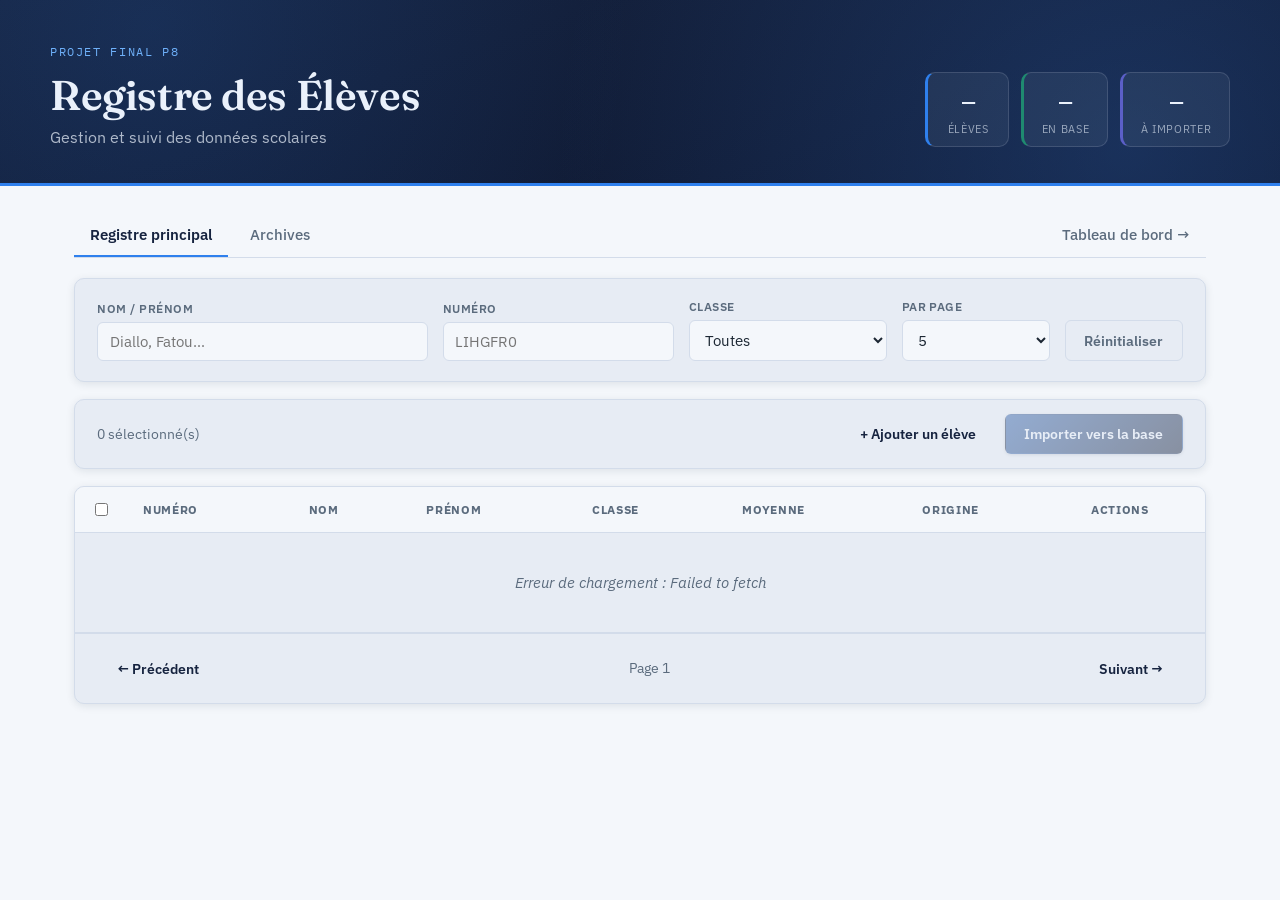
<file: frontend/index.html>
<!DOCTYPE html>
<html lang="fr">
<head>
  <meta charset="UTF-8">
  <meta name="viewport" content="width=device-width, initial-scale=1.0">
  <title>Registre des Élèves — Projet P8</title>
  <link rel="preconnect" href="https://fonts.googleapis.com">
  <link href="https://fonts.googleapis.com/css2?family=Fraunces:opsz,wght@9..144,400;9..144,600;9..144,700&family=IBM+Plex+Sans:wght@400;500;600;700&family=IBM+Plex+Mono:wght@400;500;600&display=swap" rel="stylesheet">
  <link rel="stylesheet" href="css/style.css">
</head>
<body>

  <header class="entete">
    <div class="entete-contenu">
      <div class="entete-titre">
        <span class="entete-eyebrow">Projet Final P8</span>
        <h1>Registre des Élèves</h1>
        <p class="entete-sous-titre">Gestion et suivi des données scolaires</p>
      </div>
      <div class="entete-stats" id="statsRapides">
        <div class="stat-chip">
          <span class="stat-valeur" id="statTotal">—</span>
          <span class="stat-label">élèves</span>
        </div>
        <div class="stat-chip" data-type="db">
          <span class="stat-valeur" id="statDb">—</span>
          <span class="stat-label">en base</span>
        </div>
        <div class="stat-chip" data-type="json">
          <span class="stat-valeur" id="statJson">—</span>
          <span class="stat-label">à importer</span>
        </div>
      </div>
    </div>
  </header>

  <main class="conteneur">

    <nav class="onglets">
      <button class="onglet actif" data-vue="liste">Registre principal</button>
      <button class="onglet" data-vue="archives">Archives</button>
      <a class="onglet onglet-lien" href="dashboard.html">Tableau de bord →</a>
    </nav>

    <section class="carte carte-filtres">
      <div class="filtres-grille">
        <div class="champ">
          <label for="rechNom">Nom / Prénom</label>
          <input type="text" id="rechNom" placeholder="Diallo, Fatou…">
        </div>
        <div class="champ">
          <label for="rechNumero">Numéro</label>
          <input type="text" id="rechNumero" placeholder="LIHGFR0">
        </div>
        <div class="champ">
          <label for="rechClasse">Classe</label>
          <select id="rechClasse">
            <option value="">Toutes</option>
          </select>
        </div>
        <div class="champ">
          <label for="rechLimite">Par page</label>
          <select id="rechLimite">
            <option value="5" selected>5</option>
            <option value="10">10</option>
            <option value="25">25</option>
            <option value="50">50</option>
          </select>
        </div>
        <button class="bouton bouton-secondaire" id="btnReinitialiser">Réinitialiser</button>
      </div>
    </section>

    <section class="carte carte-actions">
      <div class="actions-gauche">
        <span id="selectionCompteur">0 sélectionné(s)</span>
      </div>
      <div class="actions-droite">
        <button class="bouton bouton-fantome" id="btnAjouter">+ Ajouter un élève</button>
        <button class="bouton bouton-primaire" id="btnImporter" disabled>Importer vers la base</button>
      </div>
    </section>

    <section class="carte carte-registre">
      <div class="table-scroll">
        <table class="registre" id="tableRegistre">
          <thead>
            <tr>
              <th class="col-check"><input type="checkbox" id="toutSelectionner"></th>
              <th>Numéro</th>
              <th>Nom</th>
              <th>Prénom</th>
              <th>Classe</th>
              <th>Moyenne</th>
              <th>Origine</th>
              <th class="col-actions">Actions</th>
            </tr>
          </thead>
          <tbody id="corpsRegistre">
            <tr class="ligne-chargement">
              <td colspan="8">Chargement du registre…</td>
            </tr>
          </tbody>
        </table>
      </div>

      <div class="pagination" id="pagination">
        <button class="bouton bouton-fantome" id="pagePrecedente">← Précédent</button>
        <span id="pageInfo">Page 1</span>
        <button class="bouton bouton-fantome" id="pageSuivante">Suivant →</button>
      </div>
    </section>

  </main>

  <div class="modale-fond" id="modaleFond">
    <div class="modale" id="modaleAjout">
      <h2>Ajouter un élève</h2>
      <form id="formAjout">
        <div class="champ"><label>Numéro</label><input type="text" name="numero" required></div>
        <div class="champ"><label>Code</label><input type="text" name="code"></div>
        <div class="champ"><label>Nom</label><input type="text" name="nom" required></div>
        <div class="champ"><label>Prénom</label><input type="text" name="prenom" required></div>
        <div class="champ"><label>Date de naissance</label><input type="date" name="date_naissance" required></div>
        <div class="champ"><label>Classe</label><input type="text" name="classe" required></div>
        <div class="modale-actions">
          <button type="button" class="bouton bouton-fantome" id="btnAnnulerAjout">Annuler</button>
          <button type="submit" class="bouton bouton-primaire">Enregistrer</button>
        </div>
      </form>
    </div>
  </div>

  <script src="js/api.js"></script>
  <script src="js/main.js"></script>
</body>
</html>
</file>
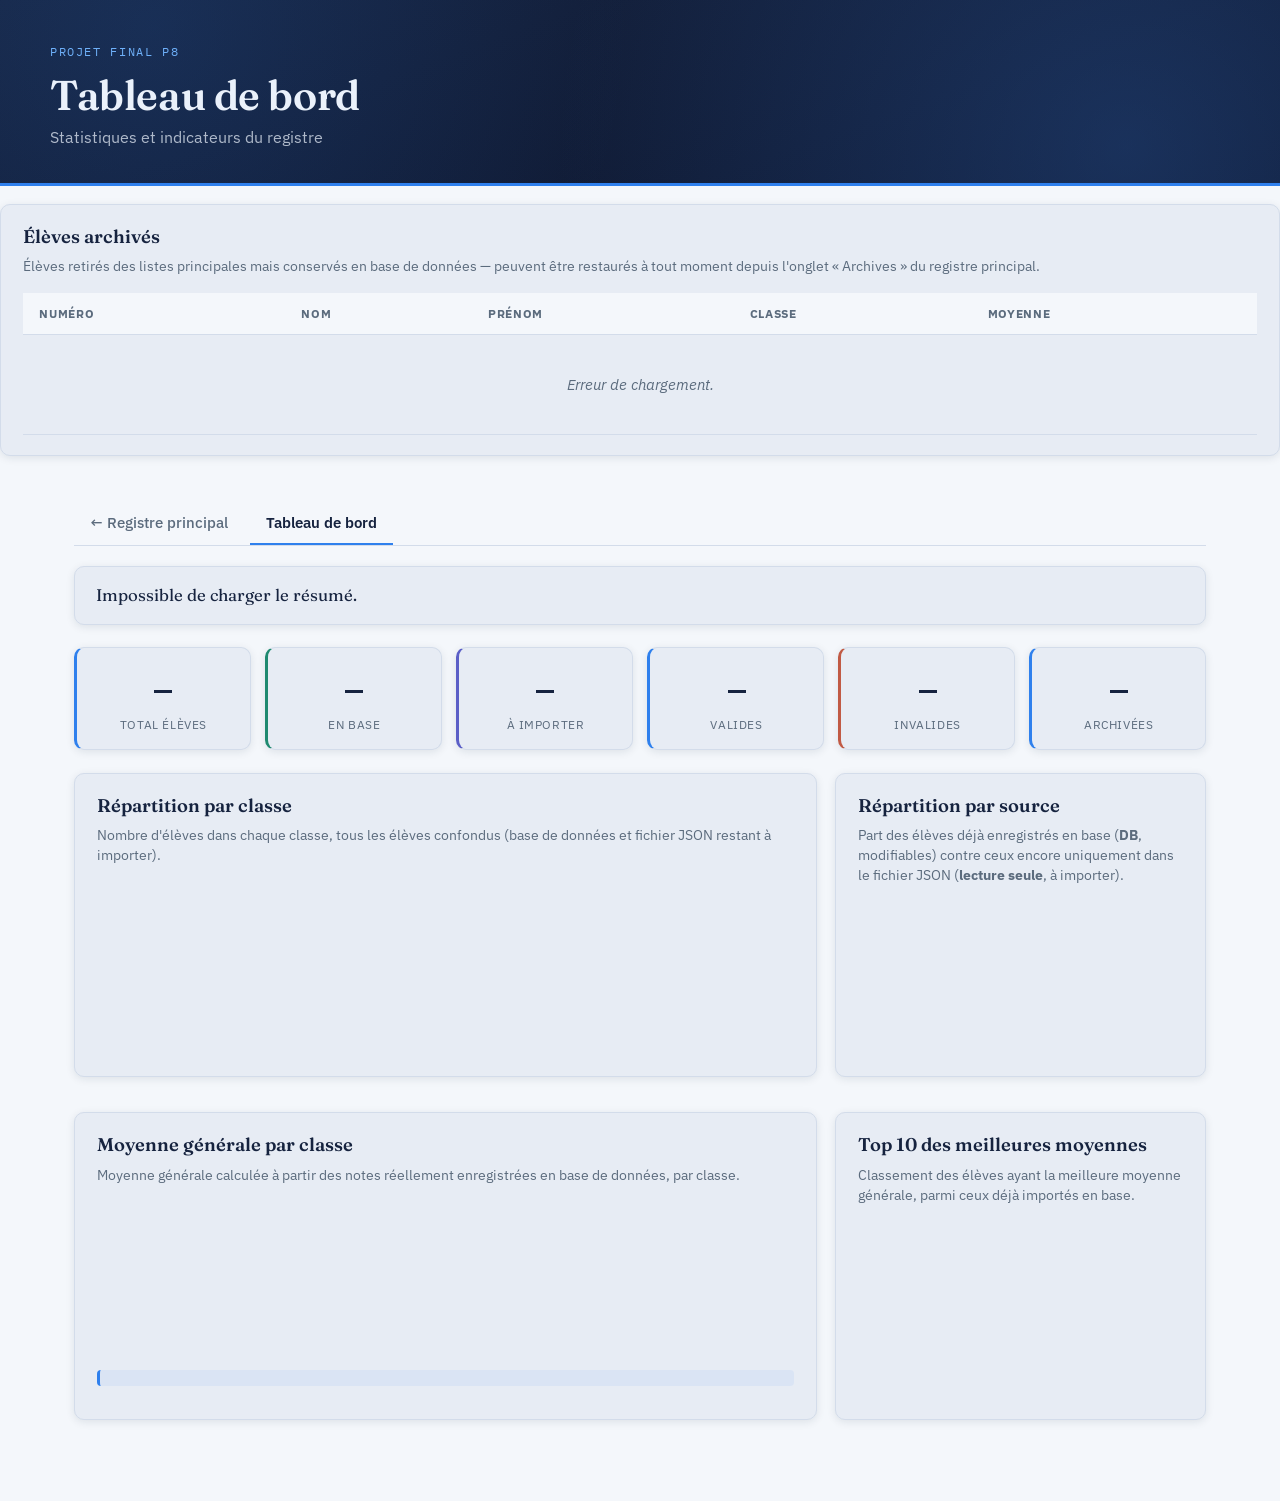
<file: frontend/dashboard.html>
<!DOCTYPE html>
<html lang="fr">
<head>
  <meta charset="UTF-8">
  <meta name="viewport" content="width=device-width, initial-scale=1.0">
  <title>Tableau de bord — Projet P8</title>
  <link rel="preconnect" href="https://fonts.googleapis.com">
  <link href="https://fonts.googleapis.com/css2?family=Fraunces:opsz,wght@9..144,400;9..144,600;9..144,700&family=IBM+Plex+Sans:wght@400;500;600;700&family=IBM+Plex+Mono:wght@400;500;600&display=swap" rel="stylesheet">
  <link rel="stylesheet" href="css/style.css">
  <script src="js/chart.umd.min.js"></script>
</head>
<body>

  <header class="entete">
    <div class="entete-contenu">
      <div class="entete-titre">
        <span class="entete-eyebrow">Projet Final P8</span>
        <h1>Tableau de bord</h1>
        <p class="entete-sous-titre">Statistiques et indicateurs du registre</p>
      </div>
    </div>
  </header>
  <section class="carte carte-graphique" style="margin-top: 1.1rem;">
  <h2>Élèves archivés</h2>
  <p class="graphique-description">
    Élèves retirés des listes principales mais conservés en base de données — peuvent être restaurés à tout moment depuis l'onglet « Archives » du registre principal.
  </p>
  <div class="table-scroll">
    <table class="registre" id="tableArchivesDashboard">
      <thead>
        <tr>
          <th>Numéro</th>
          <th>Nom</th>
          <th>Prénom</th>
          <th>Classe</th>
          <th>Moyenne</th>
        </tr>
      </thead>
      <tbody id="corpsArchivesDashboard">
        <tr class="ligne-chargement"><td colspan="5">Chargement…</td></tr>
      </tbody>
    </table>
  </div>
</section>

  <main class="conteneur">

    <nav class="onglets">
      <a class="onglet" href="index.html">← Registre principal</a>
      <span class="onglet actif">Tableau de bord</span>
    </nav>

    <p class="resume-bandeau" id="resumeBandeau">Chargement du résumé…</p>

    <section class="grille-kpis" id="grilleKpis">
      <div class="kpi-carte">
        <span class="kpi-valeur" id="kpiTotal">—</span>
        <span class="kpi-label">Total élèves</span>
      </div>
      <div class="kpi-carte kpi-db">
        <span class="kpi-valeur" id="kpiDb">—</span>
        <span class="kpi-label">En base</span>
      </div>
      <div class="kpi-carte kpi-json">
        <span class="kpi-valeur" id="kpiJson">—</span>
        <span class="kpi-label">À importer</span>
      </div>
      <div class="kpi-carte">
        <span class="kpi-valeur" id="kpiValides">—</span>
        <span class="kpi-label">Valides</span>
      </div>
      <div class="kpi-carte kpi-erreur">
        <span class="kpi-valeur" id="kpiInvalides">—</span>
        <span class="kpi-label">Invalides</span>
      </div>
      <div class="kpi-carte">
        <span class="kpi-valeur" id="kpiArchivees">—</span>
        <span class="kpi-label">Archivées</span>
      </div>
    </section>

    <section class="grille-graphiques">
      <div class="carte carte-graphique">
        <h2>Répartition par classe</h2>
        <p class="graphique-description">
          Nombre d'élèves dans chaque classe, tous les élèves confondus (base de données et fichier JSON restant à importer).
        </p>
        <canvas id="graphClasse"></canvas>
      </div>

      <div class="carte carte-graphique carte-graphique-petite">
        <h2>Répartition par source</h2>
        <p class="graphique-description">
          Part des élèves déjà enregistrés en base (<strong>DB</strong>, modifiables) contre ceux encore uniquement dans le fichier JSON (<strong>lecture seule</strong>, à importer).
        </p>
        <canvas id="graphSource"></canvas>
      </div>

      <div class="carte carte-graphique">
        <h2>Moyenne générale par classe</h2>
        <p class="graphique-description">
          Moyenne générale calculée à partir des notes réellement enregistrées en base de données, par classe.
        </p>
        <canvas id="graphMoyenne"></canvas>
        <p class="graphique-note" id="noteMoyenne"></p>
      </div>

      <div class="carte carte-graphique carte-graphique-petite">
        <h2>Top 10 des meilleures moyennes</h2>
        <p class="graphique-description">
          Classement des élèves ayant la meilleure moyenne générale, parmi ceux déjà importés en base.
        </p>
        <ol class="liste-top10" id="listeTop10"></ol>
      </div>
    </section>

  </main>

  <script src="js/api.js"></script>
  <script src="js/dashboard.js"></script>
</body>
</html>
</file>
<file: frontend/css/style.css>
/* ===================================================================
   DESIGN TOKENS
   =================================================================== */
:root {
  --tableau: #16233F;
  --tableau-clair: #223A63;
  --tableau-vif: #2F5FA8;
  --papier: #E7ECF4;
  --papier-clair: #F4F7FB;
  --craie: #EAF1FB;
  --encre: #1C2733;
  --encre-douce: #5B6B7D;
  --or-mention: #2F80ED;
  --or-mention-clair: #6FB1FA;
  --tampon-db: #1F8A70;
  --tampon-json: #5B5FC7;
  --erreur: #C15A44;
  --ligne: #D3DCEA;

  --police-titre: "Fraunces", Georgia, serif;
  --police-corps: "IBM Plex Sans", system-ui, sans-serif;
  --police-donnee: "IBM Plex Mono", monospace;

  --rayon: 10px;
  --rayon-petit: 6px;
  --ombre: 0 2px 8px rgba(22, 35, 63, 0.1);
  --ombre-forte: 0 16px 40px rgba(22, 35, 63, 0.24);
}

* { box-sizing: border-box; }

html { scroll-behavior: smooth; }

body {
  margin: 0;
  font-family: var(--police-corps);
  color: var(--encre);
  background: var(--papier-clair);
  -webkit-font-smoothing: antialiased;
}

:focus-visible {
  outline: 2px solid var(--or-mention);
  outline-offset: 2px;
}

/* ===================================================================
   EN-TÊTE
   =================================================================== */
.entete {
  background:
    radial-gradient(circle at 12% 15%, rgba(47,128,237,0.14) 0, transparent 42%),
    radial-gradient(circle at 88% 80%, rgba(47,95,168,0.35) 0, transparent 50%),
    linear-gradient(160deg, var(--tableau) 0%, #0D1730 100%);
  color: var(--craie);
  padding: 2.75rem 1.5rem 2.25rem;
  border-bottom: 3px solid var(--or-mention);
}

.entete-contenu {
  max-width: 1180px;
  margin: 0 auto;
  display: flex;
  flex-wrap: wrap;
  justify-content: space-between;
  align-items: flex-end;
  gap: 1.5rem;
}

.entete-eyebrow {
  display: block;
  font-family: var(--police-donnee);
  font-size: 0.72rem;
  letter-spacing: 0.14em;
  text-transform: uppercase;
  color: var(--or-mention-clair);
  margin-bottom: 0.6rem;
}

.entete-titre h1 {
  font-family: var(--police-titre);
  font-weight: 600;
  font-size: clamp(1.9rem, 4vw, 2.6rem);
  margin: 0;
  letter-spacing: -0.01em;
}

.entete-sous-titre {
  margin: 0.4rem 0 0;
  color: rgba(234,241,251,0.72);
  font-size: 0.98rem;
}

.entete-stats {
  display: flex;
  gap: 0.75rem;
}

.stat-chip {
  background: rgba(234,241,251,0.06);
  border: 1px solid rgba(234,241,251,0.14);
  border-left: 3px solid var(--or-mention);
  border-radius: var(--rayon);
  padding: 0.65rem 1.1rem;
  min-width: 84px;
  text-align: center;
}

.stat-chip[data-type="db"] { border-left-color: var(--tampon-db); }
.stat-chip[data-type="json"] { border-left-color: var(--tampon-json); }

.stat-valeur {
  display: block;
  font-family: var(--police-donnee);
  font-size: 1.4rem;
  font-weight: 600;
  color: var(--craie);
}

.stat-label {
  display: block;
  font-size: 0.7rem;
  color: rgba(234,241,251,0.6);
  text-transform: uppercase;
  letter-spacing: 0.06em;
  margin-top: 0.15rem;
}

/* ===================================================================
   CONTENEUR PRINCIPAL
   =================================================================== */
.conteneur {
  max-width: 1180px;
  margin: 0 auto;
  padding: 1.75rem 1.5rem 4rem;
}

.onglets {
  display: flex;
  gap: 0.4rem;
  margin-bottom: 1.25rem;
  border-bottom: 1px solid var(--ligne);
}

.onglet {
  font-family: var(--police-corps);
  font-size: 0.92rem;
  font-weight: 500;
  color: var(--encre-douce);
  background: none;
  border: none;
  padding: 0.7rem 1rem;
  cursor: pointer;
  border-bottom: 2px solid transparent;
  transition: color 0.15s ease, border-color 0.15s ease;
  text-decoration: none;
}

.onglet:hover { color: var(--encre); }

.onglet.actif {
  color: var(--tableau);
  border-bottom-color: var(--or-mention);
  font-weight: 600;
}

.onglet-lien { margin-left: auto; }

.carte {
  background: var(--papier);
  border-radius: var(--rayon);
  border: 1px solid var(--ligne);
  box-shadow: var(--ombre);
  margin-bottom: 1.1rem;
  padding: 1.25rem 1.4rem;
}

.filtres-grille {
  display: grid;
  grid-template-columns: 2fr 1.4fr 1.2fr 0.9fr auto;
  gap: 0.9rem;
  align-items: end;
}

.champ {
  display: flex;
  flex-direction: column;
  gap: 0.35rem;
}

.champ label {
  font-size: 0.76rem;
  font-weight: 600;
  color: var(--encre-douce);
  text-transform: uppercase;
  letter-spacing: 0.04em;
}

.champ input,
.champ select {
  font-family: var(--police-corps);
  font-size: 0.94rem;
  padding: 0.55rem 0.7rem;
  border: 1px solid var(--ligne);
  border-radius: var(--rayon-petit);
  background: var(--papier-clair);
  color: var(--encre);
}

.champ input:focus,
.champ select:focus {
  border-color: var(--or-mention);
}

.bouton {
  font-family: var(--police-corps);
  font-size: 0.9rem;
  font-weight: 600;
  padding: 0.6rem 1.15rem;
  border-radius: var(--rayon-petit);
  border: 1px solid transparent;
  cursor: pointer;
  transition: transform 0.1s ease, box-shadow 0.15s ease, background 0.15s ease;
  white-space: nowrap;
}

.bouton:active { transform: translateY(1px); }

.bouton:disabled {
  opacity: 0.45;
  cursor: not-allowed;
}

.bouton-primaire {
  background: linear-gradient(135deg, var(--tableau-vif), var(--tableau));
  color: var(--craie);
  box-shadow: 0 1px 3px rgba(22,35,63,0.2);
}
.bouton-primaire:hover:not(:disabled) {
  background: linear-gradient(135deg, var(--or-mention), var(--tableau-vif));
  box-shadow: 0 4px 14px rgba(47,128,237,0.3);
}

.bouton-secondaire {
  background: transparent;
  color: var(--encre-douce);
  border-color: var(--ligne);
}
.bouton-secondaire:hover { border-color: var(--encre-douce); color: var(--encre); }

.bouton-fantome {
  background: transparent;
  color: var(--tableau);
  border-color: transparent;
}
.bouton-fantome:hover { background: rgba(47,95,168,0.08); }

.bouton-danger {
  background: transparent;
  color: var(--erreur);
}
.bouton-danger:hover { background: rgba(193,90,68,0.08); }

.carte-actions {
  display: flex;
  justify-content: space-between;
  align-items: center;
  padding: 0.85rem 1.4rem;
}

.actions-gauche { font-size: 0.88rem; color: var(--encre-douce); }
.actions-droite { display: flex; gap: 0.6rem; }

/* ===================================================================
   TABLE / REGISTRE
   =================================================================== */
.carte-registre { padding: 0; overflow: hidden; }

.table-scroll { overflow-x: auto; }

.registre {
  width: 100%;
  border-collapse: collapse;
  font-size: 0.92rem;
}

.registre thead th {
  text-align: left;
  font-size: 0.72rem;
  text-transform: uppercase;
  letter-spacing: 0.06em;
  color: var(--encre-douce);
  background: var(--papier-clair);
  padding: 0.8rem 1rem;
  border-bottom: 1px solid var(--ligne);
  position: sticky;
  top: 0;
}

.registre tbody tr {
  border-bottom: 1px solid var(--ligne);
  transition: background 0.12s ease;
}

.registre tbody tr:hover { background: rgba(47, 128, 237, 0.07); }
.registre tbody tr:nth-child(even) { background: rgba(22, 35, 63, 0.025); }
.registre tbody tr:nth-child(even):hover { background: rgba(47, 128, 237, 0.08); }

.registre td {
  padding: 0.72rem 1rem;
  vertical-align: middle;
}

.registre td.numero,
.registre td.moyenne {
  font-family: var(--police-donnee);
}

.col-check { width: 40px; }
.col-actions { width: 130px; text-align: right; }

.ligne-chargement td,
.ligne-vide td {
  text-align: center;
  padding: 2.5rem 1rem;
  color: var(--encre-douce);
  font-style: italic;
}

.ligne-archivee { opacity: 0.55; }

.cellule-editable { cursor: text; border-radius: 4px; padding: 0.2rem 0.35rem; margin: -0.2rem -0.35rem; }
.cellule-editable:hover { background: rgba(47, 128, 237, 0.1); }
.cellule-editable input {
  font-family: inherit;
  font-size: inherit;
  width: 100%;
  padding: 0.2rem 0.3rem;
  border: 1px solid var(--or-mention);
  border-radius: 4px;
  background: var(--craie);
}

/* ===================================================================
   TAMPONS
   =================================================================== */
.tampon {
  display: inline-block;
  font-family: var(--police-donnee);
  font-size: 0.68rem;
  font-weight: 600;
  letter-spacing: 0.05em;
  padding: 0.22rem 0.55rem;
  border-radius: 3px;
  border: 1.5px solid currentColor;
  transform: rotate(-2deg);
  position: relative;
}

.tampon-db {
  color: var(--tampon-db);
  background: rgba(31, 138, 112, 0.1);
}

.tampon-json {
  color: var(--tampon-json);
  background: rgba(91, 95, 199, 0.1);
  transform: rotate(1.5deg);
}

.tampon-archive {
  position: absolute;
  top: 50%;
  left: 1rem;
  transform: translateY(-50%) rotate(-8deg);
  border: 2px solid var(--erreur);
  color: var(--erreur);
  font-family: var(--police-donnee);
  font-size: 0.72rem;
  font-weight: 700;
  letter-spacing: 0.08em;
  padding: 0.15rem 0.6rem;
  border-radius: 4px;
  background: rgba(234, 241, 251, 0.92);
  pointer-events: none;
}

.pastille-moyenne {
  display: inline-flex;
  align-items: center;
  gap: 0.3rem;
  font-family: var(--police-donnee);
  font-weight: 600;
  padding: 0.2rem 0.55rem;
  border-radius: 20px;
}

.pastille-moyenne.mention-bien { color: var(--tableau); background: rgba(47,95,168,0.12); }
.pastille-moyenne.mention-excellent { color: #1857A8; background: rgba(47,128,237,0.16); }
.pastille-moyenne.mention-faible { color: var(--erreur); background: rgba(193,90,68,0.12); }

/* ===================================================================
   PAGINATION
   =================================================================== */
.pagination {
  display: flex;
  justify-content: space-between;
  align-items: center;
  padding: 0.9rem 1.4rem;
  border-top: 1px solid var(--ligne);
  font-size: 0.88rem;
  color: var(--encre-douce);
}

/* ===================================================================
   MODALE
   =================================================================== */
.modale-fond {
  display: none;
  position: fixed;
  inset: 0;
  background: rgba(22, 35, 63, 0.5);
  align-items: center;
  justify-content: center;
  padding: 1.5rem;
  z-index: 50;
}

.modale-fond.ouverte { display: flex; }

.modale {
  background: var(--papier-clair);
  border-radius: var(--rayon);
  box-shadow: var(--ombre-forte);
  padding: 1.75rem;
  width: 100%;
  max-width: 460px;
  max-height: 90vh;
  overflow-y: auto;
  border-top: 3px solid var(--or-mention);
}

.modale h2 {
  font-family: var(--police-titre);
  margin: 0 0 1.1rem;
  color: var(--tableau);
}

.modale form { display: flex; flex-direction: column; gap: 0.85rem; }

.modale-actions {
  display: flex;
  justify-content: flex-end;
  gap: 0.6rem;
  margin-top: 0.5rem;
}

/* ===================================================================
   RESPONSIVE
   =================================================================== */
@media (max-width: 860px) {
  .filtres-grille { grid-template-columns: 1fr 1fr; }
  .entete-contenu { flex-direction: column; align-items: flex-start; }
}

@media (max-width: 560px) {
  .filtres-grille { grid-template-columns: 1fr; }
  .carte-actions { flex-direction: column; gap: 0.7rem; align-items: stretch; }
  .actions-droite { justify-content: stretch; }
  .actions-droite .bouton { flex: 1; }
  .entete-stats { width: 100%; justify-content: space-between; }
  .stat-chip { flex: 1; min-width: 0; }
}

@media (prefers-reduced-motion: reduce) {
  * { transition: none !important; scroll-behavior: auto !important; }
}

/* ===================================================================
   DASHBOARD
   =================================================================== */
.grille-kpis {
  display: grid;
  grid-template-columns: repeat(6, 1fr);
  gap: 0.9rem;
  margin-bottom: 1.4rem;
}

.kpi-carte {
  background: var(--papier);
  border: 1px solid var(--ligne);
  border-left: 3px solid var(--or-mention);
  border-radius: var(--rayon);
  box-shadow: var(--ombre);
  padding: 1.1rem 1rem;
  text-align: center;
}

.kpi-carte.kpi-db { border-left-color: var(--tampon-db); }
.kpi-carte.kpi-json { border-left-color: var(--tampon-json); }
.kpi-carte.kpi-erreur { border-left-color: var(--erreur); }

.kpi-valeur {
  display: block;
  font-family: var(--police-donnee);
  font-size: 1.9rem;
  font-weight: 600;
  color: var(--tableau);
}

.kpi-label {
  display: block;
  font-size: 0.74rem;
  color: var(--encre-douce);
  text-transform: uppercase;
  letter-spacing: 0.05em;
  margin-top: 0.3rem;
}

.grille-graphiques {
  display: grid;
  grid-template-columns: 2fr 1fr;
  gap: 1.1rem;
}

.carte-graphique h2 {
  font-family: var(--police-titre);
  font-size: 1.15rem;
  font-weight: 600;
  color: var(--tableau);
  margin: 0 0 1rem;
}

.carte-graphique canvas {
  max-height: 300px;
}

.liste-top10 {
  list-style: none;
  margin: 0;
  padding: 0;
  counter-reset: rang;
}

.liste-top10 li {
  counter-increment: rang;
  display: flex;
  justify-content: space-between;
  align-items: center;
  padding: 0.55rem 0;
  border-bottom: 1px solid var(--ligne);
  font-size: 0.9rem;
}

.liste-top10 li:last-child { border-bottom: none; }

.liste-top10 li::before {
  content: counter(rang);
  font-family: var(--police-donnee);
  font-weight: 700;
  color: var(--or-mention);
  min-width: 1.6rem;
}

.liste-top10 .top10-nom { flex: 1; margin-left: 0.5rem; }
.liste-top10 .top10-classe { color: var(--encre-douce); font-size: 0.8rem; margin-right: 0.6rem; }
.liste-top10 .top10-moyenne {
  font-family: var(--police-donnee);
  font-weight: 700;
  color: var(--tableau);
}

@media (max-width: 900px) {
  .grille-kpis { grid-template-columns: repeat(3, 1fr); }
  .grille-graphiques { grid-template-columns: 1fr; }
}

@media (max-width: 560px) {
  .grille-kpis { grid-template-columns: repeat(2, 1fr); }
}

/* ===================================================================
   DASHBOARD — descriptions et annotations
   =================================================================== */
.graphique-description {
  font-size: 0.86rem;
  color: var(--encre-douce);
  margin: -0.4rem 0 1rem;
  line-height: 1.45;
}

.graphique-note {
  font-size: 0.78rem;
  color: var(--encre-douce);
  background: rgba(47, 128, 237, 0.07);
  border-left: 3px solid var(--or-mention);
  border-radius: 4px;
  padding: 0.5rem 0.75rem;
  margin-top: 0.9rem;
  font-style: italic;
}

.resume-bandeau {
  font-family: var(--police-titre);
  font-size: 1.05rem;
  color: var(--tableau);
  background: var(--papier);
  border: 1px solid var(--ligne);
  border-radius: var(--rayon);
  box-shadow: var(--ombre);
  padding: 1rem 1.3rem;
  margin-bottom: 1.4rem;
  line-height: 1.5;
}

.resume-bandeau strong { color: var(--or-mention); }
</file>
